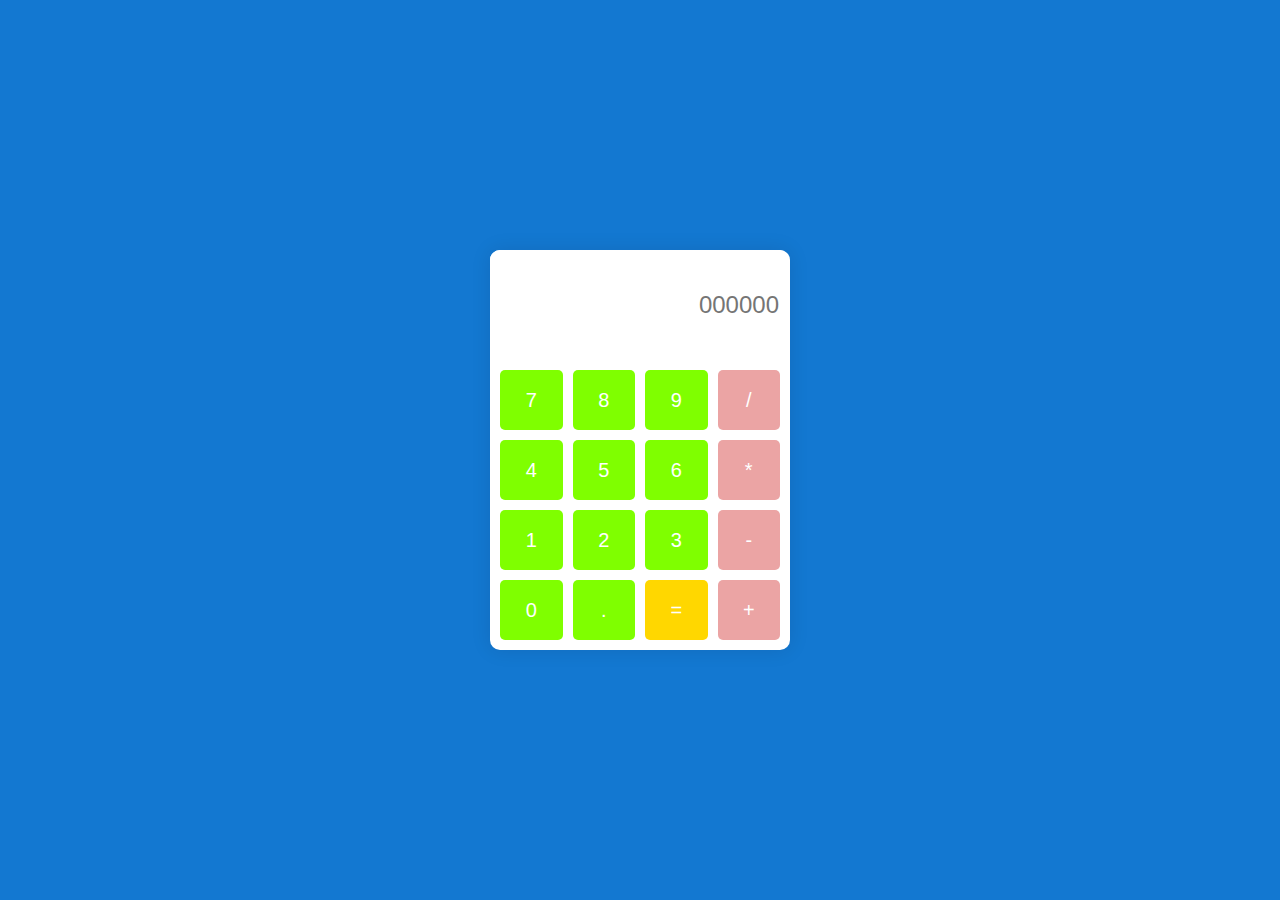
<file: index.html>
<!DOCTYPE html>
<html lang="fr">
<head>
    <meta charset="UTF-8">
    <meta name="viewport" content="width=devise-width, initial-scale=1.0">
    <title>calculatrice</title>
    <link rel="stylesheet" href="calc.css">
</head>
<body>
<div class="calculatrice">
    <input type="text" class="display" disabled placeholder="000000">
    <div class="buttons">
            <button class="btn">7</button>
            <button class="btn">8</button>
            <button class="btn">9</button>
            <button class="btn opr">/</button>
            <button class="btn">4</button>
            <button class="btn">5</button>
            <button class="btn">6</button>
            <button class="btn opr">*</button>
            <button class="btn">1</button>
            <button class="btn">2</button>
            <button class="btn">3</button>
            <button class="btn opr">-</button>
            <button class="btn">0</button>
            <button class="btn">.</button>
            <button class="btn eq">=</button>
            <button class="btn opr">+</button>
    </div>
</div>
</body>
</html>
</file>
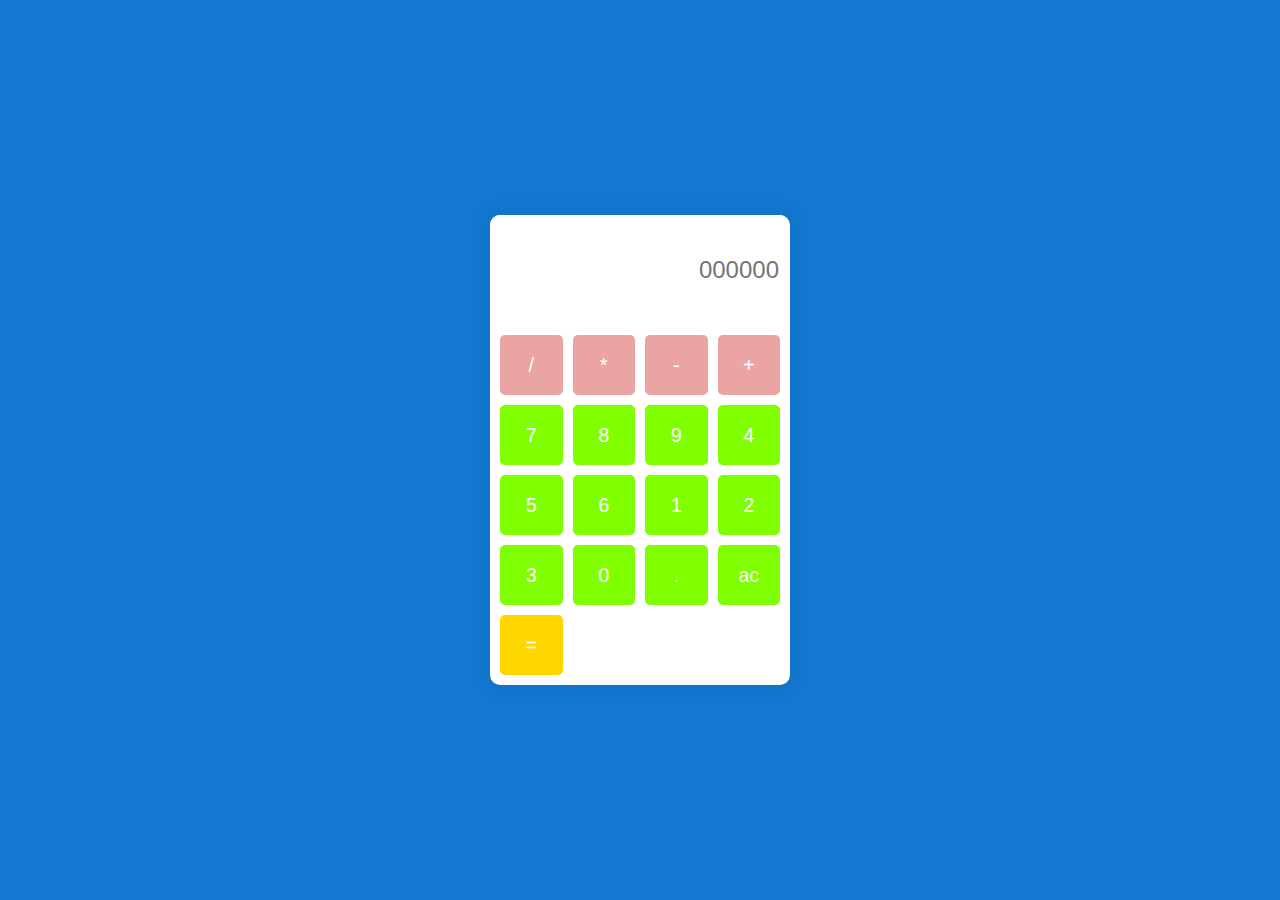
<file: calc.html>
<!DOCTYPE html>
<html lang="fr">
<head>
    <meta charset="UTF-8">
    <meta name="viewport" content="width=devise-width, initial-scale=1.0">
    <title>calculatrice</title>
    <link rel="stylesheet" href="calc.css">
</head>
<body>
<div class="calculatrice">
    <input type="text" class="display" disabled placeholder="000000">
    <div class="buttons">
        <button class="btn opr">/</button>
        <button class="btn opr">*</button>
        <button class="btn opr">-</button>
        <button class="btn opr">+</button>
            <button class="btn">7</button>
            <button class="btn">8</button>
            <button class="btn">9</button>
            <button class="btn">4</button>
            <button class="btn">5</button>
            <button class="btn">6</button>
            <button class="btn">1</button>
            <button class="btn">2</button>
            <button class="btn">3</button>
            <button class="btn">0</button>
            <button class="btn">.</button>
            <button class="btn">ac</button>
            <button class="btn eq">=</button>
    </div>
</div>
</body>
</html>
</file>
<file: calc.css>
body{
    display: flex;
    justify-content: center;
    align-items: center;
    height: 100vh;
    background-color: rgb(19, 120, 209);
    margin: 0;
}
.calculatrice{
    background-color: #fff;
    border-radius: 10px;
    box-shadow: 0 0 20px rgba(0, 0, 0, 0.1);
    width: 300px;
}
.display{
    width: 93%;
    height: 90px;
    border: none;
    border-radius: 10px 10px 0 0;
    text-align: right;
    padding: 10px;
    font-size: 24px;
    background-color: #fff;
}
.buttons{
    display: grid;
    grid-template-columns: repeat(4,1fr);
    gap: 10px;
    padding: 10px;
}
.btn{
    background-color: chartreuse;
    color: white;
    border: none;
    border-radius: 5px;
    height: 60px;
    font-size: 20px;
    cursor: pointer;
    transition: backgrond-color 0.3s, transform 0.1s;
}
.btn.opr{
background-color: #eba4a4;
}
.btn.eq{
    background-color: gold;
}
.btn:active{
    transform: scale(0.95);
}
.btn:hover{
    background-color: #de72c1;
}
.btn.opr:hover{
    background-color: #6d2929;
}
.btn.eq:hover{
    background-color: goldenrod;
}
</file>
